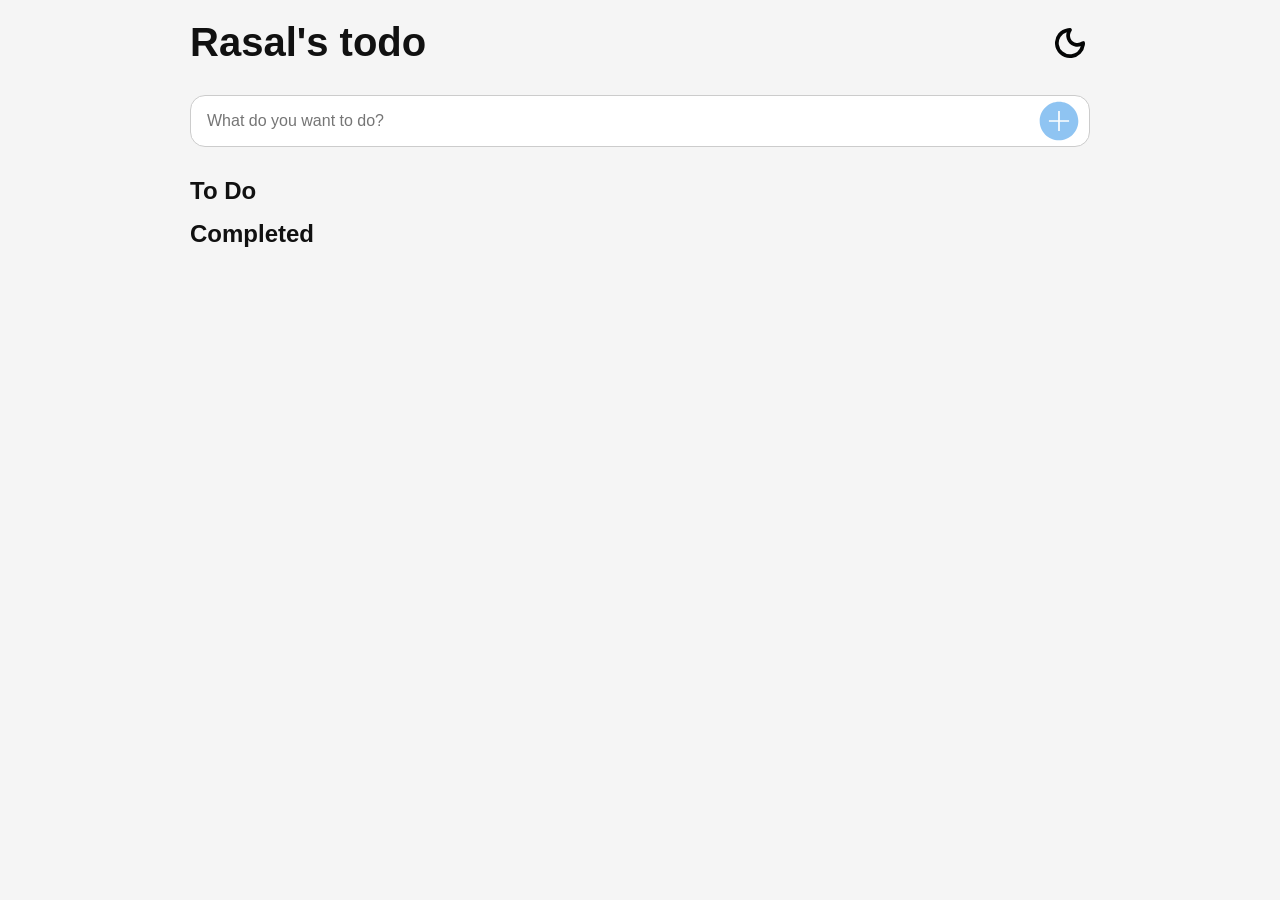
<file: index.html>
<!DOCTYPE html>
<html lang="en">
    <head>
        <meta charset="UTF-8">
        <meta name="viewport" content="width=device-width, initial-scale=1.0">
        <title>Todo App</title>
        <link rel="stylesheet" href="style.css">
        <link rel="manifest" href="manifest.json">
        <link rel="apple-touch-icon" sizes="180x180" href="/apple-touch-icon.png">
        <link rel="icon" type="image/png" sizes="32x32" href="images/favicon-32x32.png">
        <link rel="icon" type="image/png" sizes="16x16" href="images/favicon-16x16.png">
        <link rel="manifest" href="images/site.webmanifest">
        <meta name="theme-color" content="#7c3aed">
    </head>
    <body>
        <button class="install-btn">
            Install App
        </button>
        <div class="offline-indicator">You're Offline</div>
        <div class="wrapper">
            <input type="checkbox" id="theme">
            <div class="header">
                <h1>Rasal's todo</h1>
                <label for="theme" class="theme-btn">
                    <img src="images/black.svg" id="icon" alt="">
                </label>
            </div>
            <div class="todo-input">
                <input type="text" placeholder="What do you want to do?">
                <img class="add-btn" src="images/blue-add.svg" width="42" height="42" alt="">
            </div>
            <div class="todo">
                <h2>To Do</h2>
                <ul>
                    <li>
                        <div class="task">
                            <img class="check" src="images/circle.svg" width="18" height="18" alt="">
                            <p>Buy some vegetables</p>
                        </div>
                        <img class="delete" src="images/delete.svg" width="20" height="20" alt="">
                    </li>
                    <li>
                        <div class="task">
                            <img class="check" src="images/circle.svg" width="18" height="18" alt="">
                            <p>Finish coding project</p>
                        </div>
                        <img class="delete" src="images/delete.svg" width="20" height="20" alt="">
                    </li>
                </ul>
            </div>
            <div class="finished">
                <h2>Completed</h2>
                <ul>
                    <li class="completed">
                        <div class="task">
                            <img class="check" src="images/tick.svg" width="20" height="20" alt="">
                            <p>Read a book</p>
                        </div>
                        <img class="delete" src="images/delete.svg" width="20" height="20" alt="">
                    </li>
                </ul>
            </div>
        </div>
        <script src="index.js"></script>
    </body>
</html>
</file>
<file: style.css>
*{
    margin: 0;
    padding: 0;
    box-sizing: border-box;
    transition: 0.3s;
}

body{
    font-family: sans-serif;
    background: #f5f5f5;
    color: #111;
    min-height: 100vh;
    padding: 20px;
}

.wrapper{
    max-width: 900px;
    margin: auto;
}

#theme{
    display: none;
}

.header{
    display: flex;
    justify-content: space-between;
    align-items: center;
    margin-bottom: 30px;
}

.header h1{
    font-size: 40px;
}

.theme-btn{
    cursor: pointer;
    width: 40px;
    height: 40px;
    display: flex;
    align-items: center;
    justify-content: center;
}

.theme-btn img{
    width: 30px;
}

.todo-input{
    position: relative;
    margin-bottom: 30px;
}

.todo-input input{
    width: 100%;
    padding: 16px 60px 16px 16px;
    border-radius: 15px;
    border: 1px solid #ccc;
    font-size: 16px;
    outline: none;
}

.add-btn{
    position: absolute;
    right: 10px;
    top: 50%;
    transform: translateY(-50%);
    cursor: pointer;
    opacity: 0.3;
}

h2{
    margin-bottom: 15px;
}

ul{
    padding: 0;
}

li{
    list-style: none;
    border: 1px solid #ddd;
    border-radius: 15px;
    padding: 15px;
    margin-bottom: 12px;
    display: flex;
    justify-content: space-between;
    align-items: center;
    background: white;
}

.task{
    display: flex;
    align-items: center;
    gap: 12px;
}

.task p{
    font-size: 18px;
}

.delete{
    cursor: pointer;
}

.check{
    cursor: pointer;
}

.completed p{
    text-decoration: line-through;
    opacity: 0.7;
}

body:has(#theme:checked){
    background: #111;
    color: white;
}

body:has(#theme:checked) li{
    background: #222;
    border-color: #333;
    color: white;
}

body:has(#theme:checked) input{
    background: #222;
    color: white;
    border-color: #333;
}

body:has(#theme:checked) input::placeholder{
    color: #aaa;
}

@media(max-width:480px){

    .header h1{
        font-size: 30px;
    }

    .task p{
        font-size: 15px;
    }

    li{
        padding: 12px;
    }

}
.install-btn{
    position: fixed;
    bottom: 20px;
    left: 50%;
    transform: translateX(-50%);
    
    background: #7c3aed;
    color: white;

    padding: 14px 24px;

    border: none;
    border-radius: 14px;

    font-size: 16px;
    font-weight: bold;

    cursor: pointer;

    box-shadow: 0 5px 20px rgba(0,0,0,0.3);

    opacity: 0;
    pointer-events: none;

    transition: 0.3s;
}

.offline-indicator {
    position: fixed;
    top: 10px;
    right: 10px;
    background: #ff6b6b;
    color: white;
    padding: 8px 16px;
    border-radius: 20px;
    font-size: 14px;
    font-weight: bold;
    z-index: 1000;
    opacity: 0;
    transform: translateY(-20px);
    transition: 0.3s;
}

body.offline .offline-indicator {
    opacity: 1;
    transform: translateY(0);
}

@media(max-width:480px){
    .offline-indicator {
        top: 10px;
        right: 10px;
        left: 10px;
        text-align: center;
    }
}
</file>
